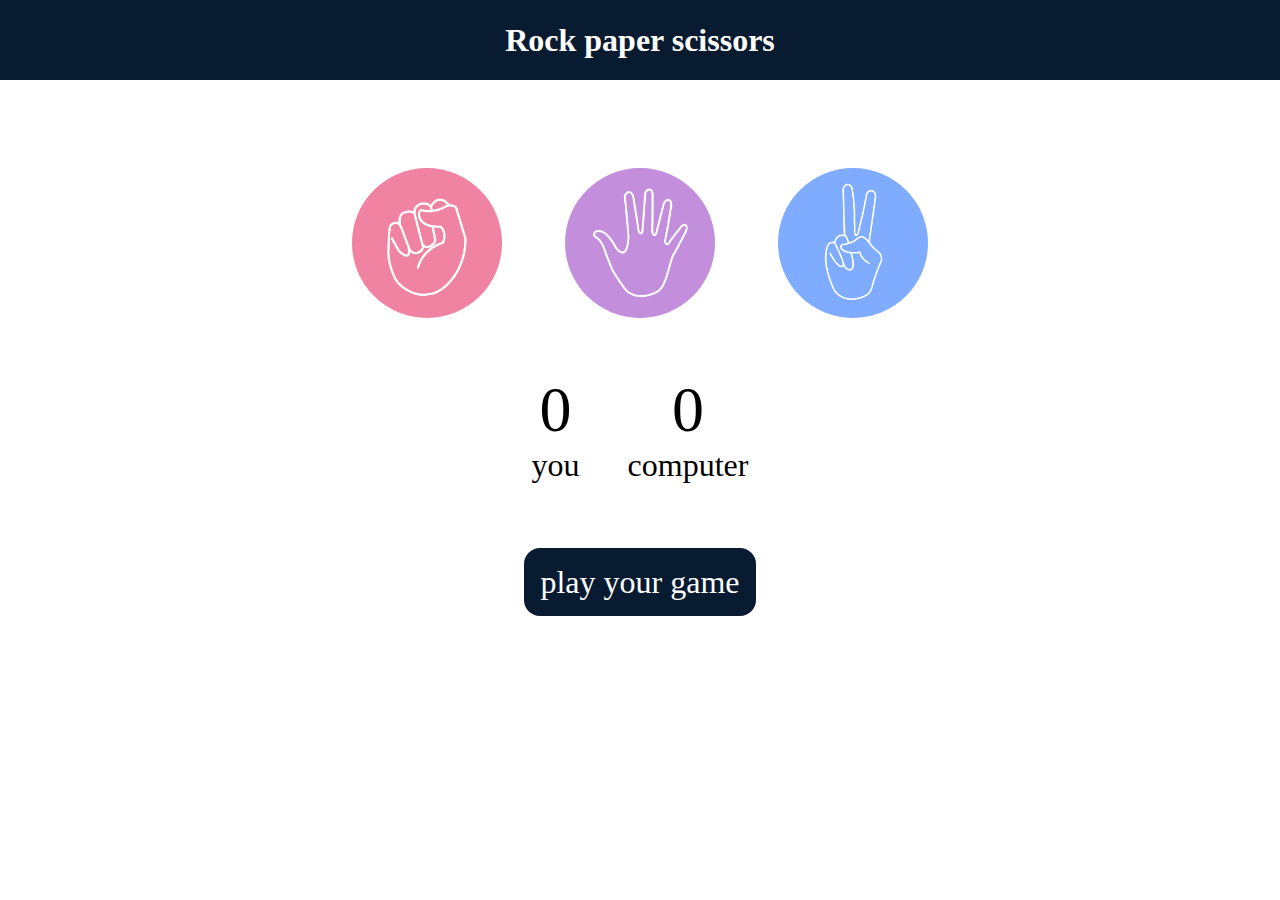
<file: index.html>
<!DOCTYPE html>
<html lang="en">
<head>
    <meta charset="UTF-8">
    <meta name="viewport" content="width=device-width, initial-scale=1.0">
    <title>Rock paper scissors Game</title>
    <link rel="stylesheet" href="style1.css"/>
</head>
<body>
    <h1>Rock paper scissors</h1>
    <div class="choices">
        <div class="choice" id="rock">
            <img src="rock.png">
        </div>
        <div class="choice" id="paper">
            <img src="paper.png">
        </div>
        <div class="choice" id="scissors">
            <img src="scissors.png">
        </div>
    </div>
    <div class="score-board">
        <div class="score">
        <p id="user-score">0</p>
        <p>you</p>
        </div>
        <div class="score">
           <p id="comp-score">0</p>
           <p>computer</p>
        </div>
    </div>
    <div class="msg-container">
        <p id="msg">play your game</p>
    </div>
    <script src="app1.js"></script>
</body>
</html>
</file>
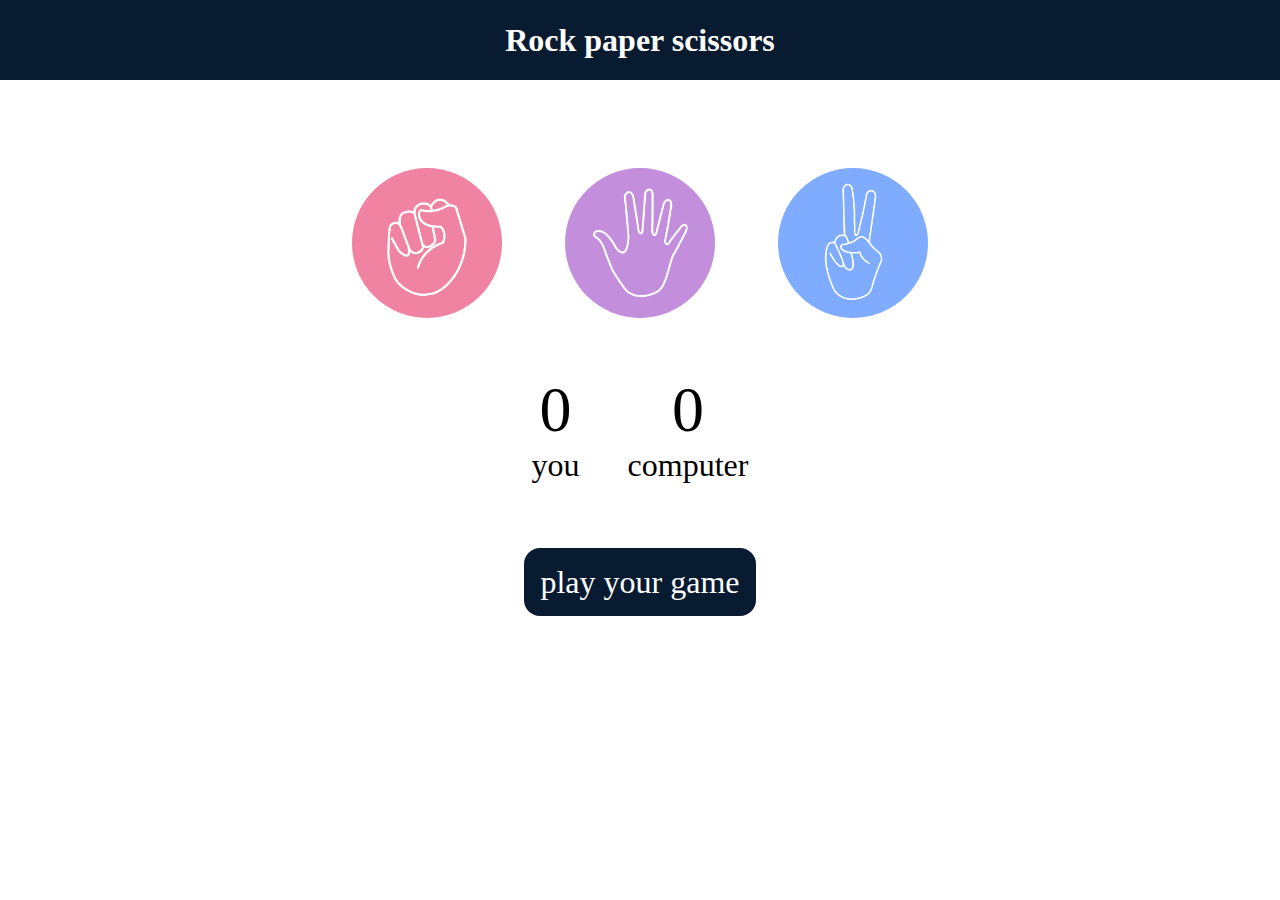
<file: index1.html>
<!DOCTYPE html>
<html lang="en">
<head>
    <meta charset="UTF-8">
    <meta name="viewport" content="width=device-width, initial-scale=1.0">
    <title>Rock paper scissors Game</title>
    <link rel="stylesheet" href="style1.css"/>
</head>
<body>
    <h1>Rock paper scissors</h1>
    <div class="choices">
        <div class="choice" id="rock">
            <img src="rock.png">
        </div>
        <div class="choice" id="paper">
            <img src="paper.png">
        </div>
        <div class="choice" id="scissors">
            <img src="scissors.png">
        </div>
    </div>
    <div class="score-board">
        <div class="score">
        <p id="user-score">0</p>
        <p>you</p>
        </div>
        <div class="score">
           <p id="comp-score">0</p>
           <p>computer</p>
        </div>
    </div>
    <div class="msg-container">
        <p id="msg">play your game</p>
    </div>
    <script src="app1.js"></script>
</body>
</html>
</file>
<file: style1.css>
*{
    margin:0;
    padding:0;
    text-align:center;
}
h1{
    background-color: #081b31;
    color:#ffff;
    height:5rem;
    line-height:5rem;

}
.choice{
    height:165px;
    width:165px;
    border-radius:50%;
    display:flex;
    justify-content:center;
    align-items:center;
}
.choice:hover{
    cursor:pointer;
    background-color: #081b31;

}
img{
    height:150px;
    width:150px;
    object-fit:cover;
    border-radius:50%;
}
.choices
{
    display:flex;
    justify-content:center;
    align-items:center;
    gap:3rem;
    margin-top:5rem;
}
.score-board
{
    display:flex;
    justify-content:center;
    align-items:center;
    font-size:2rem;
    gap:3rem;
    margin-top:3rem;

}
#user-score,#comp-score
{
  font-size:4rem;
}
.msg-container
{
    margin-top:5rem;
}
#msg
{ 
    background-color: #081b31;
    color:#fff;
    height:5rem;
    font-size: 2rem;
    margin-top:5rem;
    display:inline;
    padding:1rem;
    border-radius: 1rem;

}
</file>
